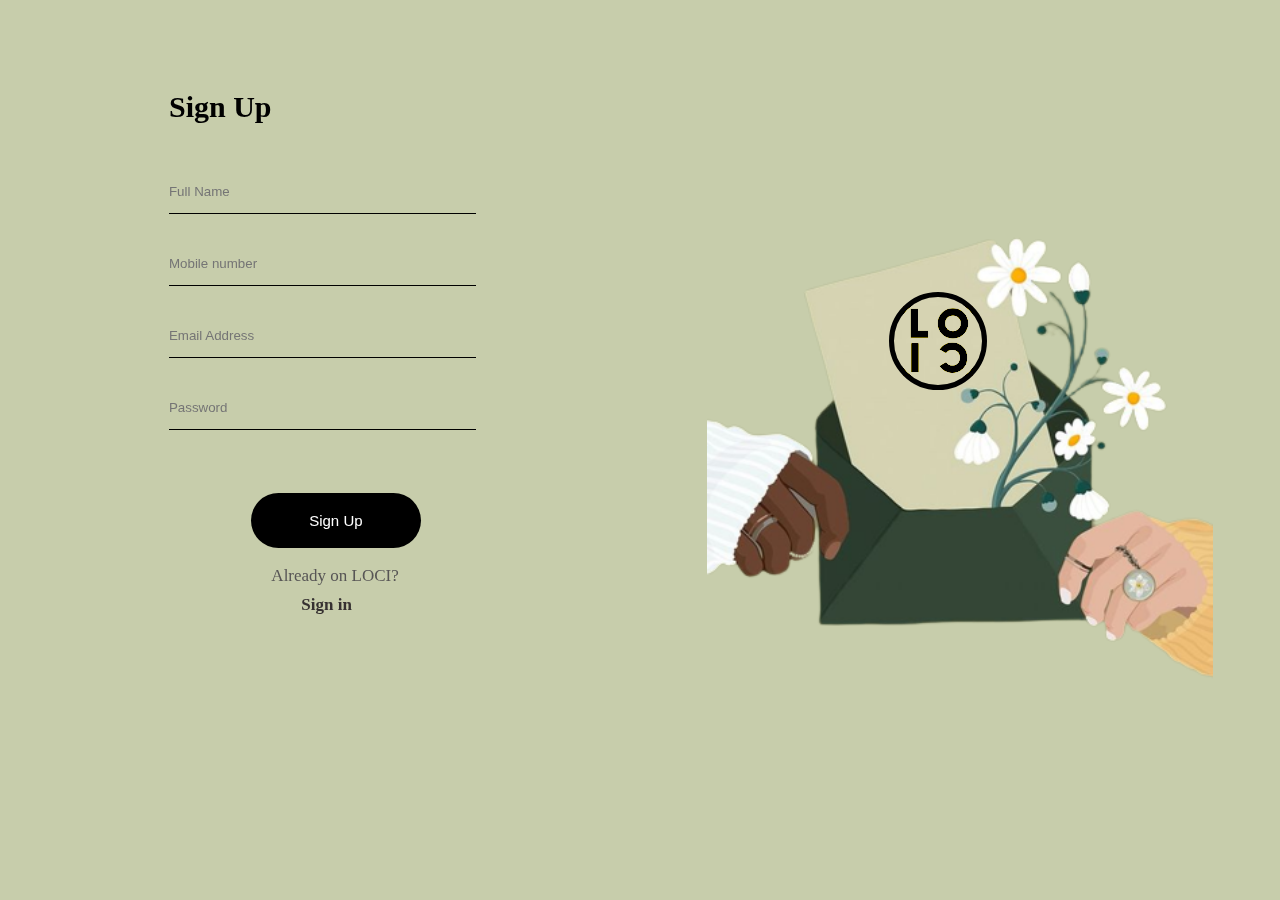
<file: register.html>
<!DOCTYPE html>
<html lang="en">
<head>
    <meta charset="UTF-8">
    <meta http-equiv="X-UA-Compatible" content="IE=edge">
    <meta name="viewport" content="width=device-width, initial-scale=1.0">
    <title>Register</title> 
    <link rel="shortcut icon" href="./Screenshot 2023-05-20 110941.png" type="image/x-icon">
    <link rel="stylesheet" href="./register.css">
</head>
<body>
    <div id="main">
        <div id="left">
            <h1>Sign Up</h1>
            <form action="./connect.php" method="post">
                <div id="name"><input type="text" placeholder="Full Name" name="name"></div>
                <div id="num"><input type="number" placeholder="Mobile number" name="number"></div>
                <div id="email"><input type="email" placeholder="Email Address" name="email"></div>
                <div id="pass"><input type="password" placeholder="Password" name="password"></div>
                <button type="submit">Sign Up</button>    

            </form>
            <h3>Already on LOCI? </h3>
            <div id="h"><a href="login.html"><h2>Sign in</h2></a></div>
            
        </div>
        <div id="right">
            <img id="logo" src="./Screenshot 2023-05-20 110941.png" alt="">
           <img  id="en" src="./en-removebg-preview.png" alt="">
           <!-- <div id="iiii"><img src="./both-removebg-preview.png" alt=""></div> -->
        </div>
    </div>
    
</body>
</html>
</file>
<file: register.css>
*{
    margin: 0;;
    padding: 0;
    box-sizing: border-box;
}
html,body{
    height: 100%;
    width: 100%;
}
#main{
    height: 100%;
    width: 100%;
    /* background-color: red; */
    position: relative;
    display: flex;
    /* padding: 5%; */
    overflow: hidden;
}
#left{
    height: 100%;
    width: 50%;
    background-color: #c7cdab;
    overflow: hidden; 
    padding-left: 10%;
}
#left h1{
    font-size: 30px;
    position: relative;
    top: 10%;
    left: 8%;
}
#left form{
    height: 100%;
    width: 100%;
    background-color: #fff;
    display: contents;
}

#name{
    height: 5%;
    width:60%;
    /* background-color: rgb(147, 63, 63); */
    border-bottom: 1px solid black;
    position: relative;
    top: 15%;
    left: 8%;
}
#name input{
    height:100%;
    width: 100%;
    outline: none;
    border: none;
    background-color: #c7cdab;
    position: relative;
    color: black;
}
#num{
    height: 5%;
    width:60%;
    /* background-color: rgb(147, 63, 63); */
    border-bottom: 1px solid black;
    position: relative;
    top: 18%;
    left: 8%;
}
#num input{
    height:100%;
    width: 100%;
    outline: none;
    border: none;
    background-color: #c7cdab;
    position: relative;
    color: black;
}
#email{
    height: 5%;
    width:60%;
    /* background-color: rgb(147, 63, 63); */
    border-bottom: 1px solid black;
    position: relative;
    top:21%;
    left: 8%;
}
#email input{
    height:100%;
    width: 100%;
    outline: none;
    border: none;
    background-color: #c7cdab;
    position: relative;
    color: black;
}
#pass{
    height: 5%;
    width:60%;
    /* background-color: rgb(147, 63, 63); */
    border-bottom: 1px solid black;
    position: relative;
    top: 24%;
    left: 8%;
}
#pass input{
    height:100%;
    width: 100%;
    outline: none;
    border: none;
    background-color: #c7cdab;
    position: relative;
    color: black;
}
button{
    height: 55px;
    width: 170px;
    position: relative;
    top: 31%;
    left: 24%;
    border-radius: 40px;
    background-color: black;
    border: none;
    color: white;
    font-size: 15px;
    font-weight: 400;
    /* font-family: none; */

}
#left h3{
    font-size: 17px;
    font-weight: 500;
    position: relative;
    top: 33%;
    left: 28%;
    color: rgb(87, 85, 85);

}
#left #h{
   height: 30px;
   width: 90px;
    position: relative;
    top: 34%;
    left: 30%;
    transition: all ease .1s;
    /* background-color: wheat; */
    

}
#left #h h2{
    font-size: 17px;
    font-weight: 700;
    text-align: center;
    color: rgb(54, 49, 49);

}
#left a{
    text-decoration: none;
}
#left #h h2:hover{
    color: black;
    text-decoration: underline;
}
#right{
    height: 100%;
    width: 50%;
    background-color: #c7cdab; 
}
#right #logo{
    height: 70px;
    width: 70px;
    position: absolute;
    top: 34%;
    right: 24%;
    mix-blend-mode: color-burn;
    border-radius: 50%;
    outline: 5px solid black;
    outline-offset: 9px;
    overflow: visible;
    transition: all ease .1s;

}
#right #logo:hover{
    scale: 1.1;
}
#right img{
    height: 100%;
    width: 100%;
    object-position: center;
    object-fit: contain;
    /* position: relative;
    top: 30%; */
}
#right #iiii{
    height: 30%;
    width: 30%;
    background-color: #c7cdab;
    z-index: 1;
    position: relative;
    top: -109%;
    left: 80%;
    border-radius: 50%;
    overflow: hidden;
}
</file>
